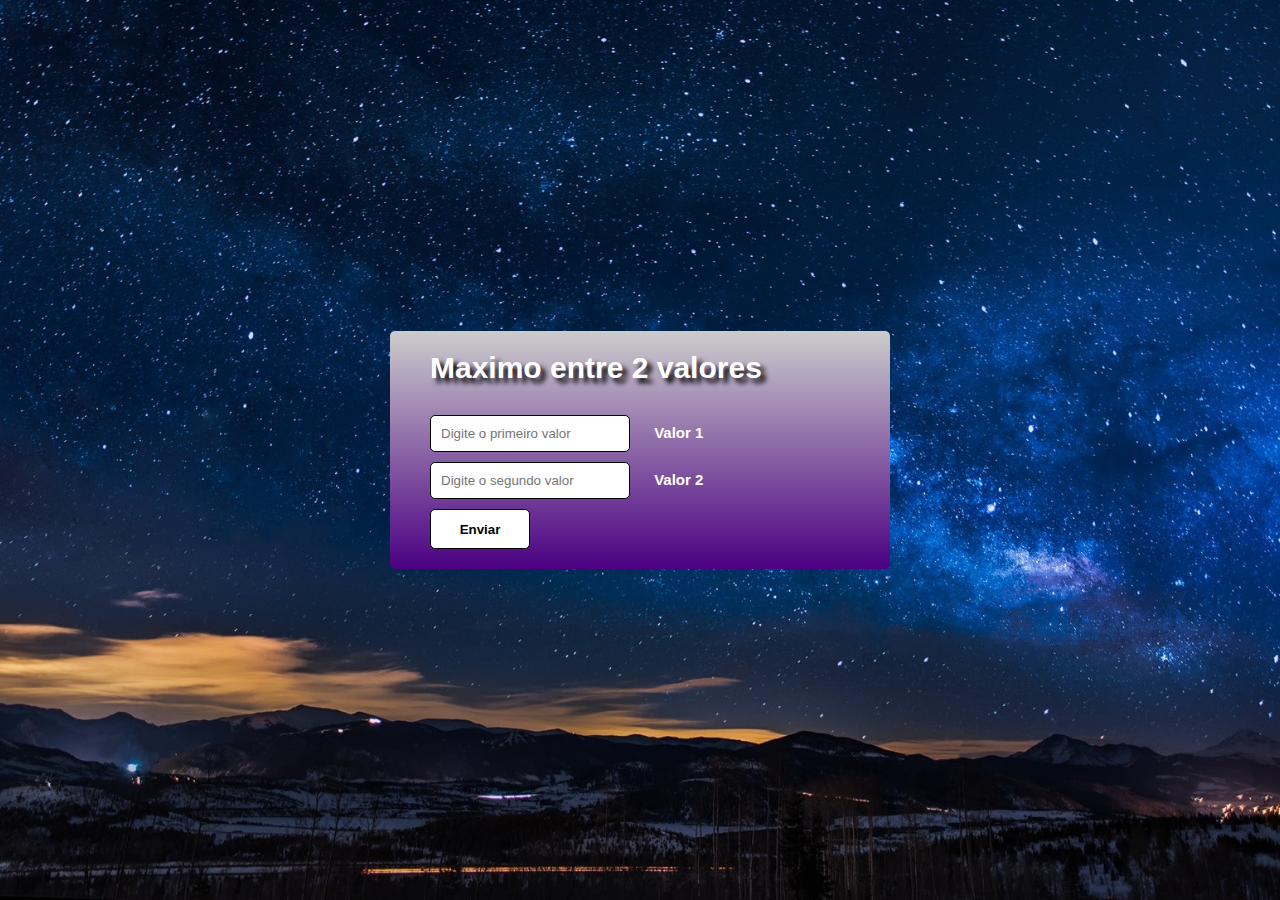
<file: base para os projetos/index.html>
<!DOCTYPE html>
<html lang="pt-br">
<head>    
    <meta charset="UTF-8">
    <meta http-equiv="X-UA-Compatible" content="IE=edge">
    <meta name="viewport" content="width=device-width, initial-scale=1.0">
    <link href="style.css" rel="stylesheet" media="all" />
    <link rel="stylesheet" href="style.css">
    <script src="./app.js"></script>
    <title>--Projeto 1--</title>
</head>

<body>
    <form name="meu_form">

        <h1>Maximo entre 2 valores</h1>

        <input type="text" id="nomeid" placeholder="Digite o primeiro valor" required="required" name="nome" />
        <label for="nome">Valor 1</label>

        <input type="text" id="foneid" placeholder="Digite o segundo valor" name="fone" />
        <label for="fone">Valor 2</label>

        <!-- <input type="text" id="emailid" placeholder="fulano@mail.com" name="email" />
        <label for="email">Email</label>

        <textarea placeholder="Deixe sua opnião"></textarea> -->

        <input type="submit" class="enviar" onclick="Enviar();" value="Enviar" />
    </form>
</body>
</html>
</file>
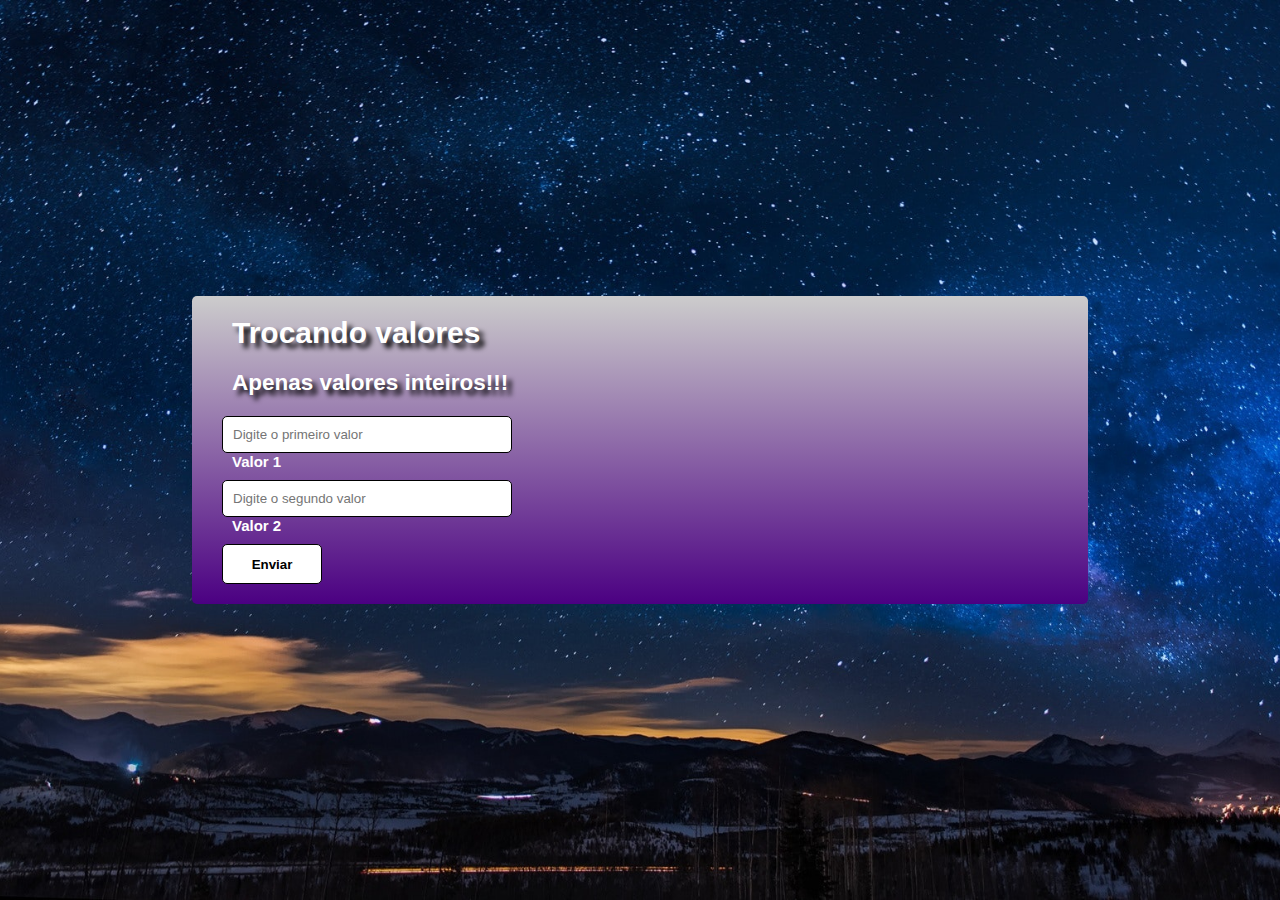
<file: prj-01-trocando-valores/index.html>
<!DOCTYPE html>
<html lang="pt-br">
<head>    
    <meta charset="UTF-8">
    <meta http-equiv="X-UA-Compatible" content="IE=edge">
    <meta name="viewport" content="width=device-width, initial-scale=1.0">
    <link href="style.css" rel="stylesheet" media="all" />
    <link rel="stylesheet" href="style.css">
    <script src="./app.js"></script>
    <title>--Projeto 1--</title>
</head>

<body>
    <form name="meu_form">

        <h1>Trocando valores</h1>
        <h2>Apenas valores inteiros!!!</h2>

        <input type="text" id="var1" placeholder="Digite o primeiro valor" required="required" name="nome" />
        <label for="nome">Valor 1</label>

        <input type="text" id="var2" placeholder="Digite o segundo valor" name="fone" />
        <label for="fone">Valor 2</label>

        <!-- <input type="text" id="emailid" placeholder="fulano@mail.com" name="email" />
        <label for="email">Email</label>

        <textarea placeholder="Deixe sua opnião"></textarea> -->

        <input type="submit" class="enviar" onclick="Enviar();" value="Enviar" />
    </form>
</body>
</html>
</file>
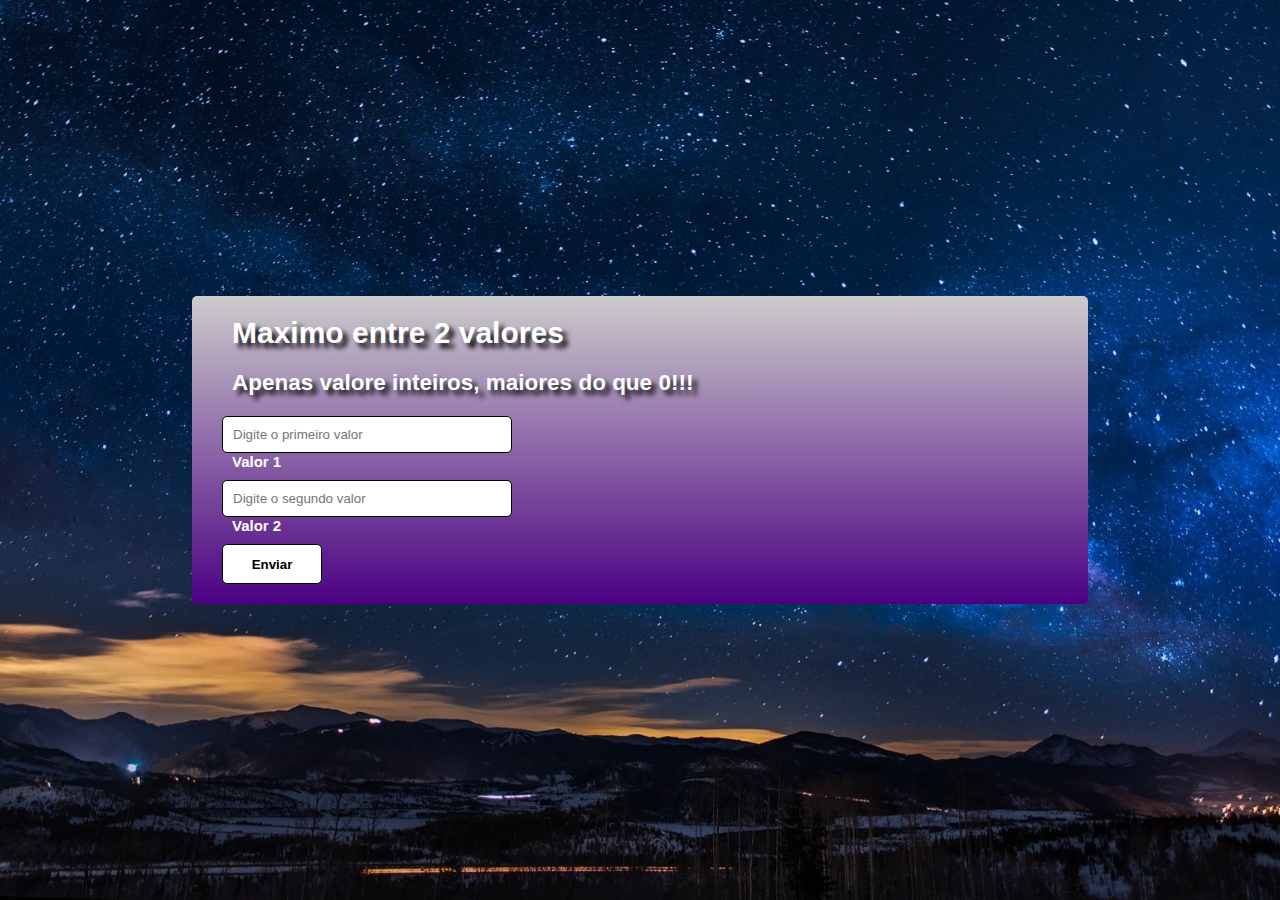
<file: prj-02-max-entre-2-valores/index.html>
<!DOCTYPE html>
<html lang="pt-br">
<head>    
    <meta charset="UTF-8">
    <meta http-equiv="X-UA-Compatible" content="IE=edge">
    <meta name="viewport" content="width=device-width, initial-scale=1.0">
    <link href="style.css" rel="stylesheet" media="all" />
    <link rel="stylesheet" href="style.css">
    <script src="./app.js"></script>
    <title>--Projeto 2--</title>
</head>

<body>
    <form name="meu_form">

        <h1>Maximo entre 2 valores</h1>
        <h2>Apenas valore inteiros, maiores do que 0!!!</h2>

        <input type="text" id="var1" placeholder="Digite o primeiro valor" required="required" name="nome" />
        <label for="nome">Valor 1</label>

        <input type="text" id="var2" placeholder="Digite o segundo valor" name="fone" />
        <label for="fone">Valor 2</label>

        <!-- <input type="text" id="emailid" placeholder="fulano@mail.com" name="email" />
        <label for="email">Email</label>

        <textarea placeholder="Deixe sua opnião"></textarea> -->

        <input type="submit" class="enviar" onclick="Enviar();" value="Enviar" />
    </form>
</body>
</html>
</file>
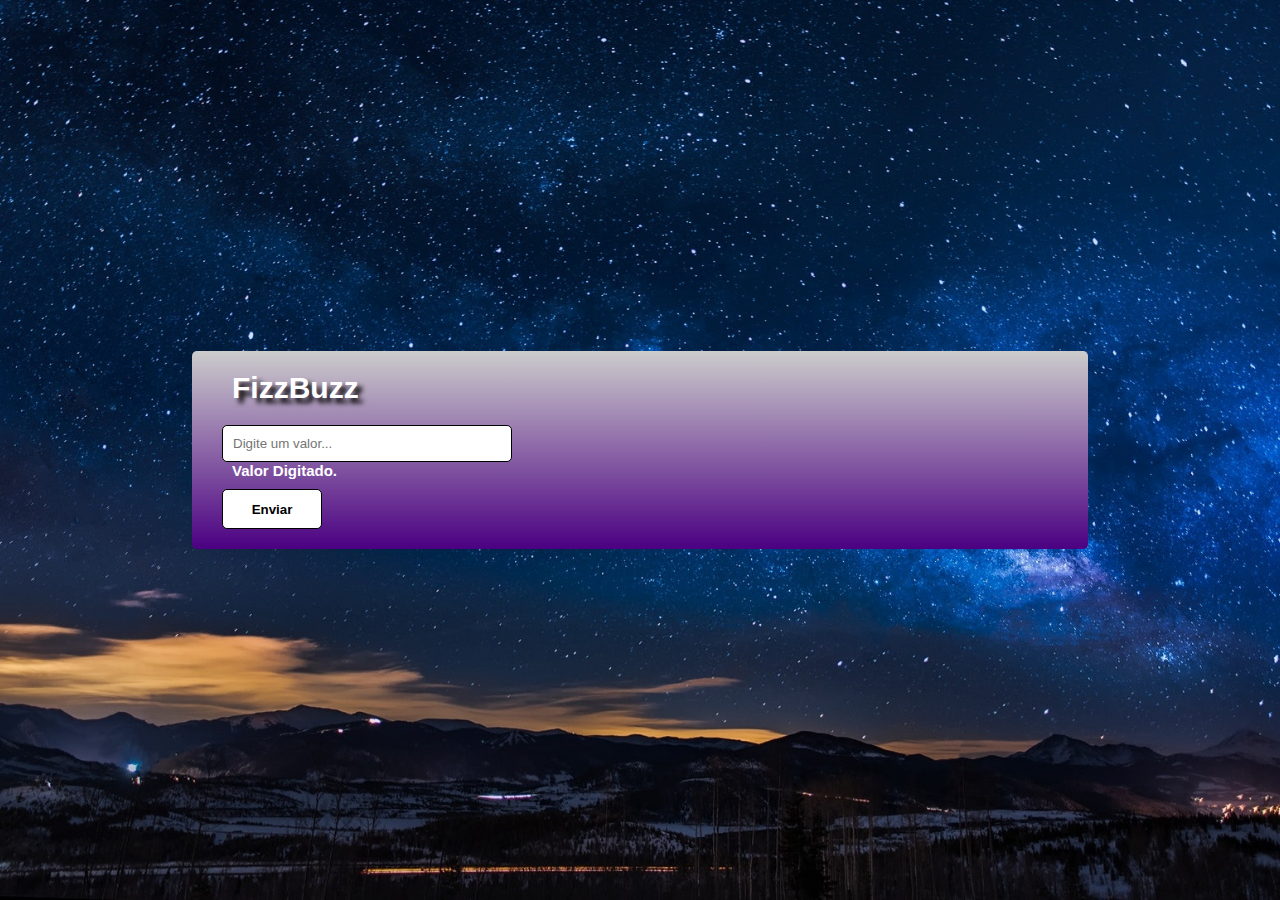
<file: prj-03-FizzBuzz/index.html>
<!DOCTYPE html>
<html lang="pt-br">
<head>    
    <meta charset="UTF-8">
    <meta http-equiv="X-UA-Compatible" content="IE=edge">
    <meta name="viewport" content="width=device-width, initial-scale=1.0">
    <link href="style.css" rel="stylesheet" media="all" />
    <link rel="stylesheet" href="style.css">
    <script src="./app.js"></script>
    <title>--Projeto 3--</title>
</head>

<body>
    <form name="meu_form">

        <h1>FizzBuzz</h1>

        <input type="text" id="var1" placeholder="Digite um valor..." required="required" name="nome" />
        <label for="nome">Valor Digitado.</label>

        <!-- <input type="text" id="foneid" placeholder="Digite o segundo valor" name="fone" />
        <label for="fone">Valor 2</label> -->

        <!-- <input type="text" id="emailid" placeholder="fulano@mail.com" name="email" />
        <label for="email">Email</label>

        <textarea placeholder="Deixe sua opnião"></textarea> -->

        <input type="submit" class="enviar" onclick="Enviar();" value="Enviar" />
    </form>
</body>
</html>
</file>
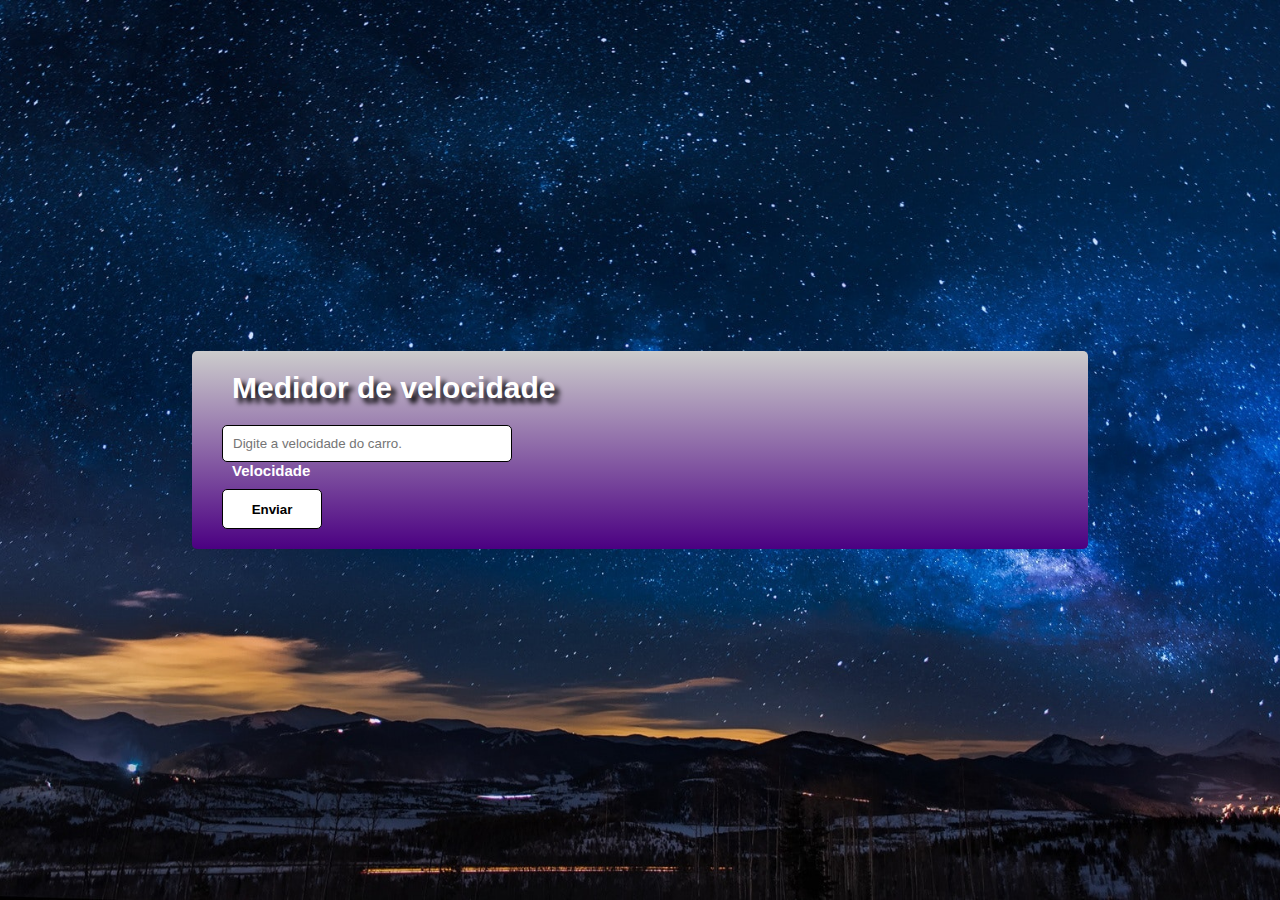
<file: prj-04-medidor-de-velocidade/index.html>
<!DOCTYPE html>
<html lang="pt-br">
<head>    
    <meta charset="UTF-8">
    <meta http-equiv="X-UA-Compatible" content="IE=edge">
    <meta name="viewport" content="width=device-width, initial-scale=1.0">
    <link href="style.css" rel="stylesheet" media="all" />
    <link rel="stylesheet" href="style.css">
    <script src="./app.js"></script>
    <title>--Projeto 4--</title>
</head>

<body>
    <form name="meu_form">

        <h1>Medidor de velocidade</h1>

        <input type="text" id="var1" placeholder="Digite a velocidade do carro." required="required" name="nome" />
        <label for="nome">Velocidade</label>

        <!-- <input type="text" id="foneid" placeholder="Digite o segundo valor" name="fone" />
        <label for="fone">Valor 2</label> -->

        <!-- <input type="text" id="emailid" placeholder="fulano@mail.com" name="email" />
        <label for="email">Email</label>

        <textarea placeholder="Deixe sua opnião"></textarea> -->

        <input type="submit" class="enviar" onclick="Enviar();" value="Enviar" />
    </form>
</body>
</html>
</file>
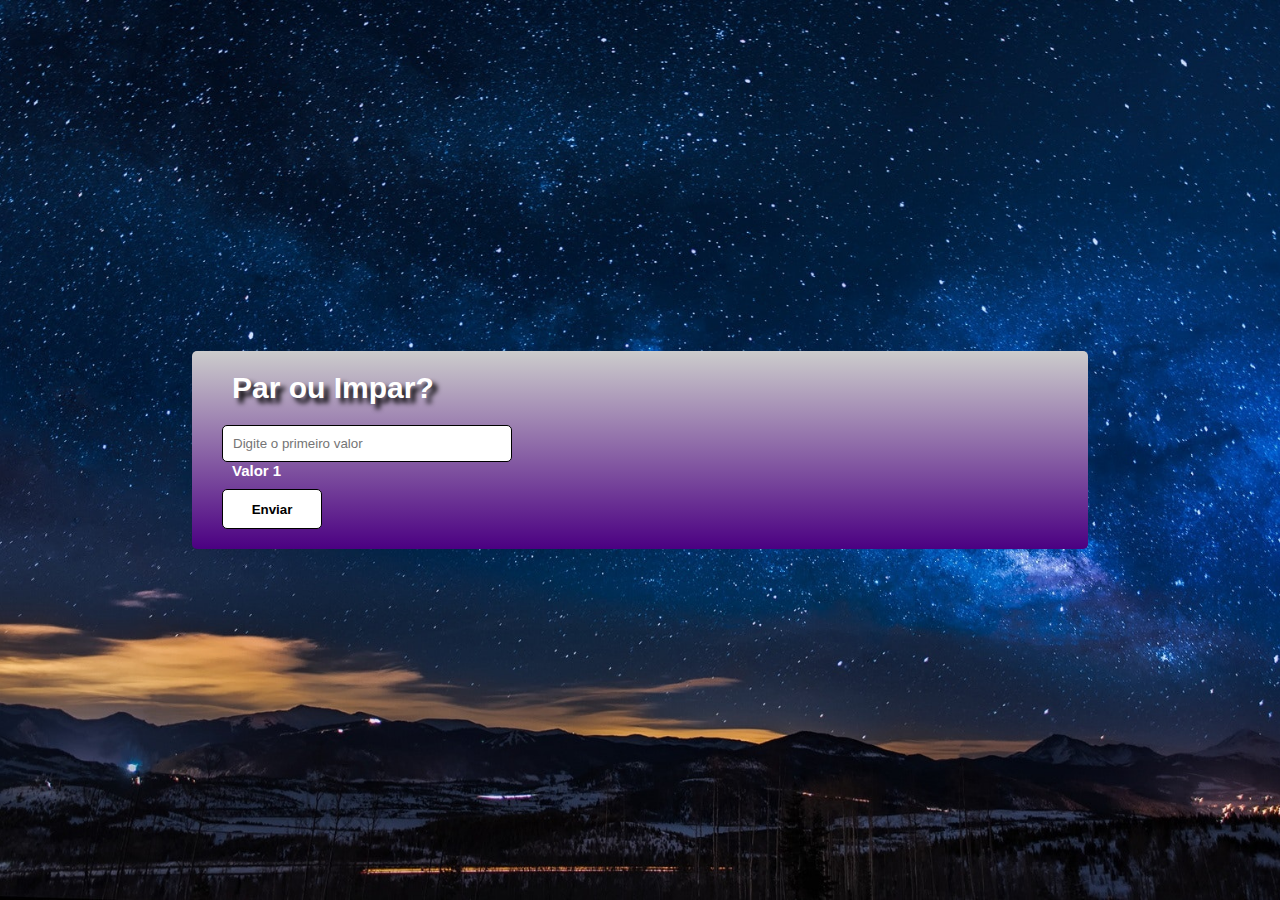
<file: prj-05-par-ou-impar/index.html>
<!DOCTYPE html>
<html lang="pt-br">
<head>    
    <meta charset="UTF-8">
    <meta http-equiv="X-UA-Compatible" content="IE=edge">
    <meta name="viewport" content="width=device-width, initial-scale=1.0">
    <link href="style.css" rel="stylesheet" media="all" />
    <link rel="stylesheet" href="style.css">
    <script src="./app.js"></script>
    <title>--Projeto 5--</title>
</head>

<body>
    <form name="meu_form">

        <h1>Par ou Impar?</h1>

        <input type="text" id="var1" placeholder="Digite o primeiro valor" required="required" name="nome" />
        <label for="nome">Valor 1</label>

        <!-- <input type="text" id="foneid" placeholder="Digite o segundo valor" name="fone" />
        <label for="fone">Valor 2</label> -->

        <!-- <input type="text" id="emailid" placeholder="fulano@mail.com" name="email" />
        <label for="email">Email</label>

        <textarea placeholder="Deixe sua opnião"></textarea> -->

        <input type="submit" class="enviar" onclick="Enviar();" value="Enviar" />
    </form>
</body>
</html>
</file>
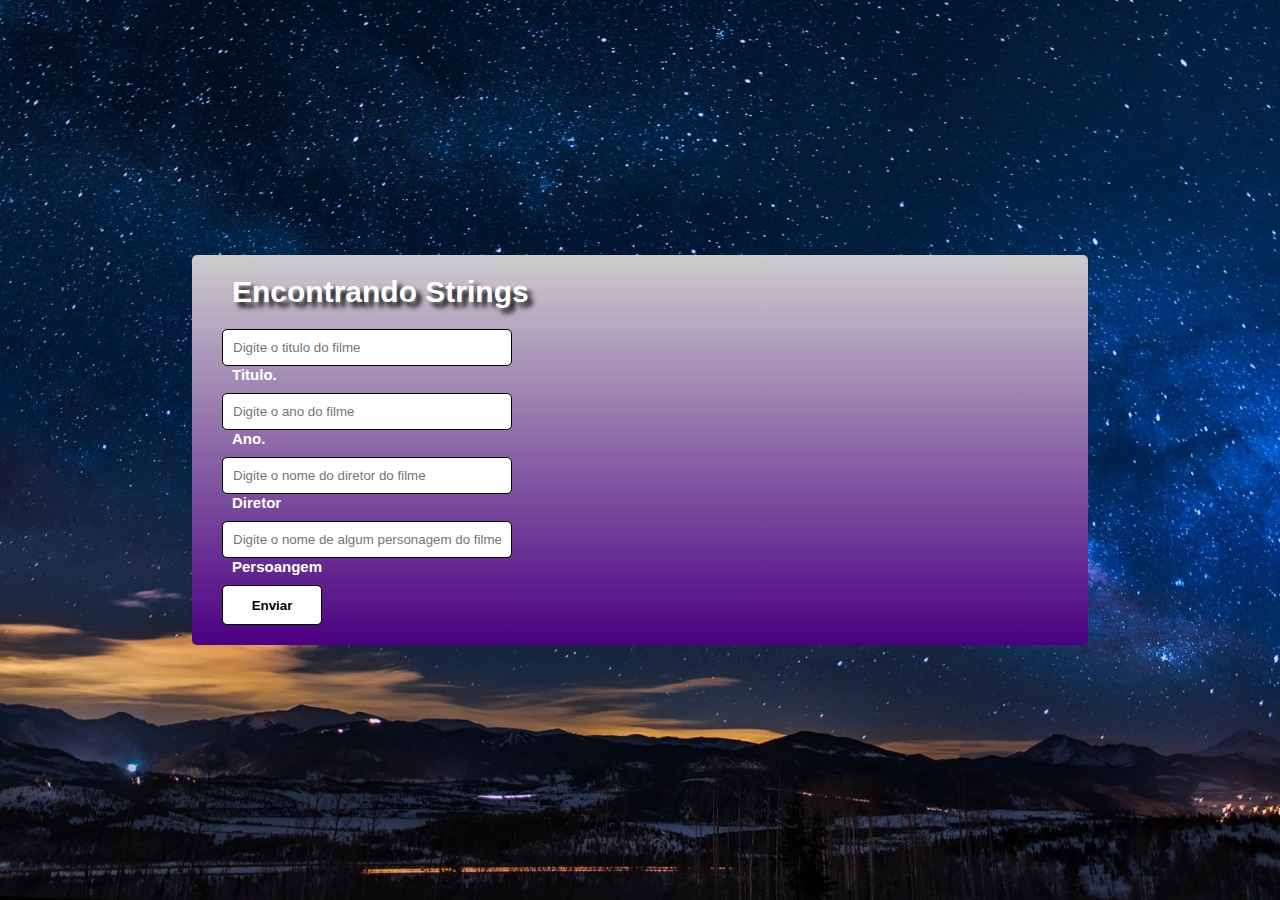
<file: prj-06-encontrar-string/index.html>
<!DOCTYPE html>
<html lang="pt-br">
<head>    
    <meta charset="UTF-8">
    <meta http-equiv="X-UA-Compatible" content="IE=edge">
    <meta name="viewport" content="width=device-width, initial-scale=1.0">
    <link href="style.css" rel="stylesheet" media="all" />
    <link rel="stylesheet" href="style.css">
    <script src="./app.js"></script>
    <title>--Projeto 6--</title>
</head>

<body>
    <form name="meu_form">

        <h1>Encontrando Strings</h1>
        <!-- type='text' -->

        <input id="titulo" placeholder="Digite o titulo do filme" name="nome" />
        <label for="nome">Titulo.</label>

        <input id="ano" placeholder="Digite o ano do filme" name="fone" />
        <label for="fone">Ano.</label>

         <input id="diretor" placeholder="Digite o nome do diretor do filme" name="nome" />
        <label for="nome">Diretor</label>

        <input id="personagem" placeholder="Digite o nome de algum personagem do filme" name="fone" />
        <label for="fone">Persoangem</label>

        <!-- <input type="text" id="emailid" placeholder="fulano@mail.com" name="email" />
        <label for="email">Email</label>

        <textarea placeholder="Deixe sua opnião"></textarea> -->

        <input type="submit" class="enviar" onclick="Enviar();" value="Enviar" />
    </form>
</body>
</html>
</file>
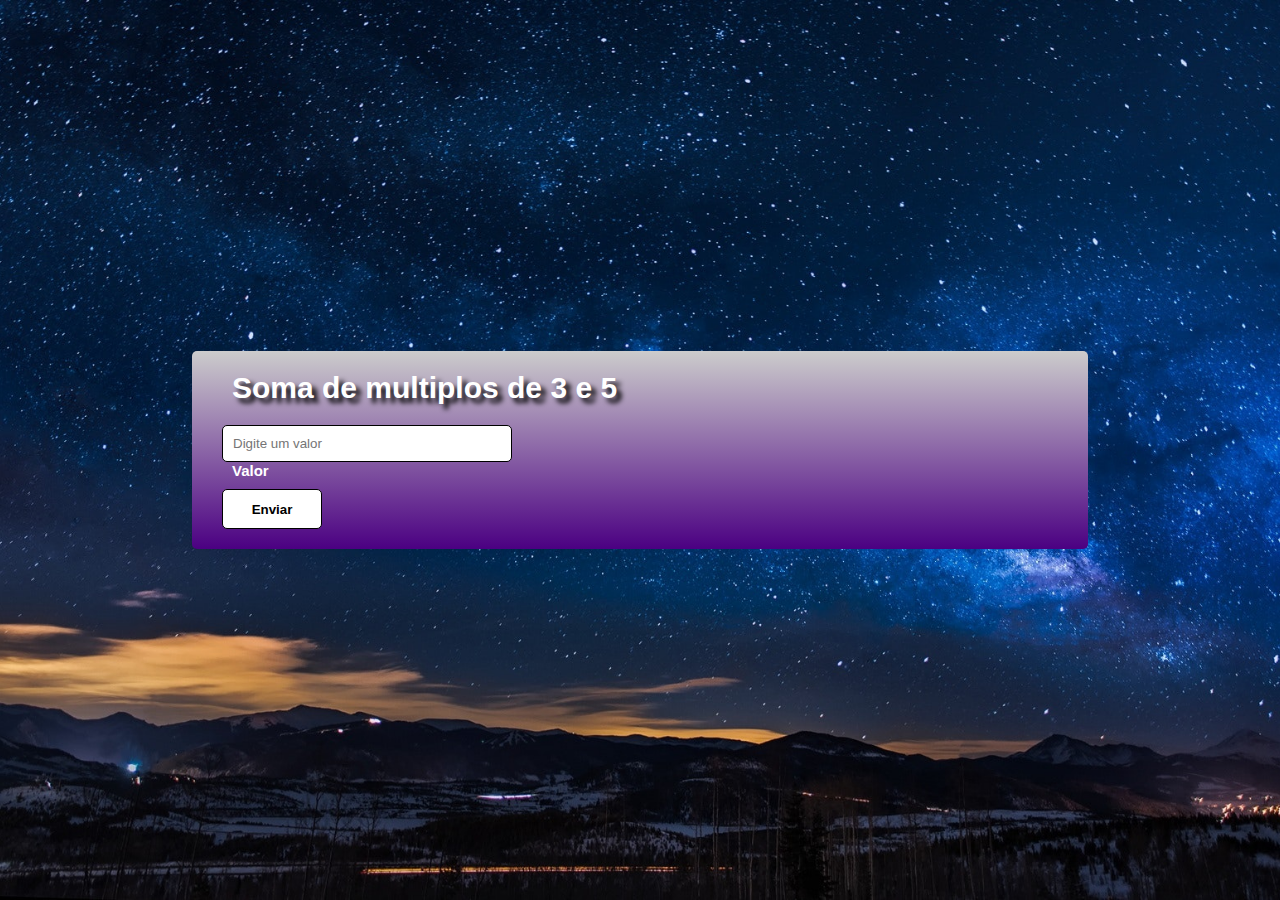
<file: prj-07-somar-multiplos-de-3-e-5/index.html>
<!DOCTYPE html>
<html lang="pt-br">
<head>    
    <meta charset="UTF-8">
    <meta http-equiv="X-UA-Compatible" content="IE=edge">
    <meta name="viewport" content="width=device-width, initial-scale=1.0">
    <link href="style.css" rel="stylesheet" media="all" />
    <link rel="stylesheet" href="style.css">
    <script src="./app.js"></script>
    <title>--Projeto 7--</title>
</head>

<body>
    <form name="meu_form">

        <h1>Soma de multiplos de 3 e 5</h1>

        <input type="text" id="var" placeholder="Digite um valor" required="required" name="nome" />
        <label for="nome">Valor</label>

        <!-- <input type="text" id="foneid" placeholder="Digite o segundo valor" name="fone" />
        <label for="fone">Valor 2</label> -->

        <!-- <input type="text" id="emailid" placeholder="fulano@mail.com" name="email" />
        <label for="email">Email</label>

        <textarea placeholder="Deixe sua opnião"></textarea> -->

        <input type="submit" class="enviar" onclick="Enviar();" value="Enviar" />
    </form>
</body>
</html>
</file>
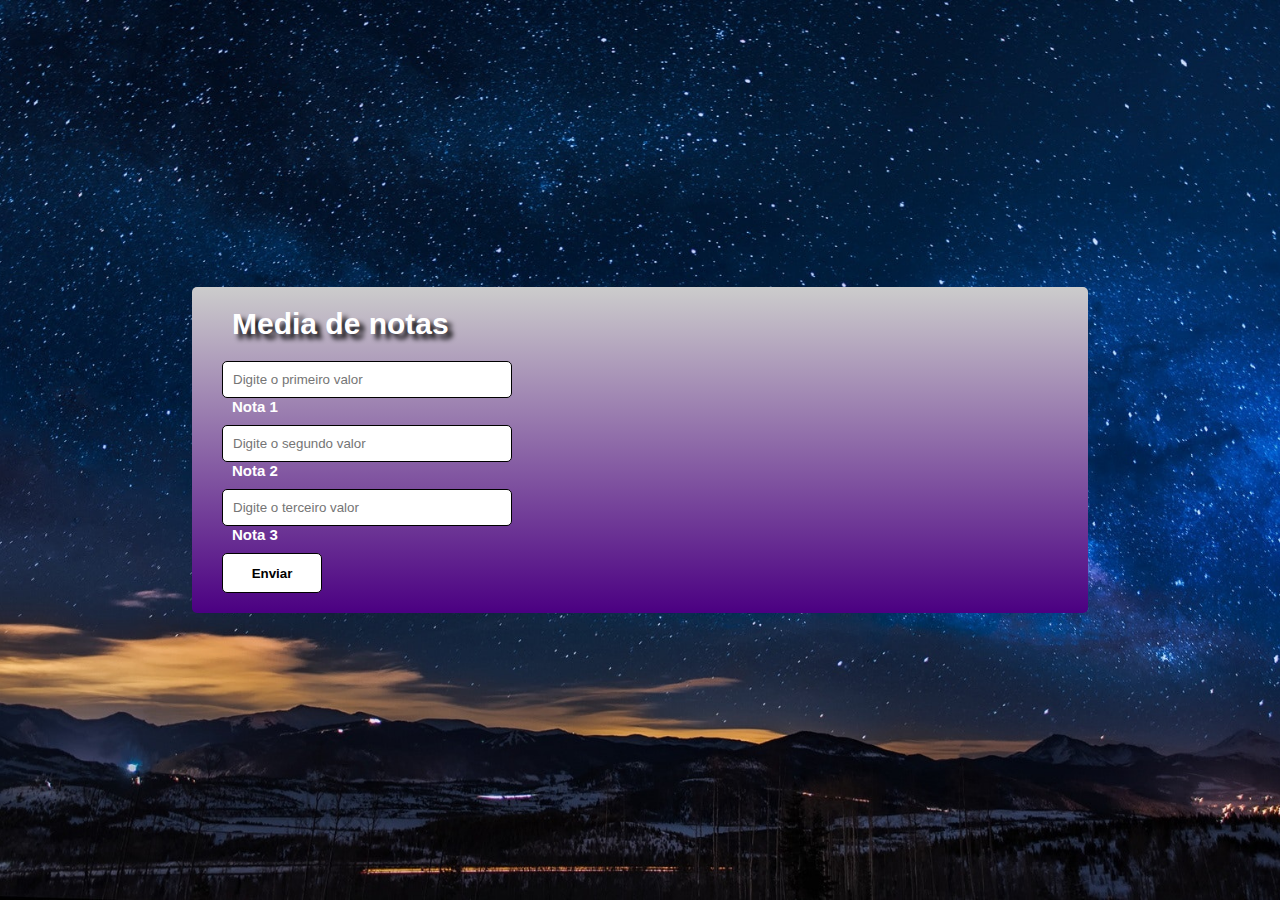
<file: prj-08-medias-de-notas/index.html>
<!DOCTYPE html>
<html lang="pt-br">
<head>    
    <meta charset="UTF-8">
    <meta http-equiv="X-UA-Compatible" content="IE=edge">
    <meta name="viewport" content="width=device-width, initial-scale=1.0">
    <link href="style.css" rel="stylesheet" media="all" />
    <link rel="stylesheet" href="style.css">
    <script src="./app.js"></script>
    <title>--Projeto 8--</title>
</head>

<body>
    <form name="meu_form">

        <h1>Media de notas</h1>

        <input type="text" id="nota1" placeholder="Digite o primeiro valor" required="required" name="nome" />
        <label for="nome">Nota 1</label>

        <input type="text" id="nota2" placeholder="Digite o segundo valor" name="fone" />
        <label for="fone">Nota 2</label>

        <input type="text" id="nota3" placeholder="Digite o terceiro valor" name="fone" />
        <label for="fone">Nota 3</label>

        

        <!-- <textarea placeholder="Deixe sua opnião"></textarea> -->

        <input type="submit" class="enviar" onclick="Enviar();" value="Enviar" />
    </form>
</body>
</html>
</file>
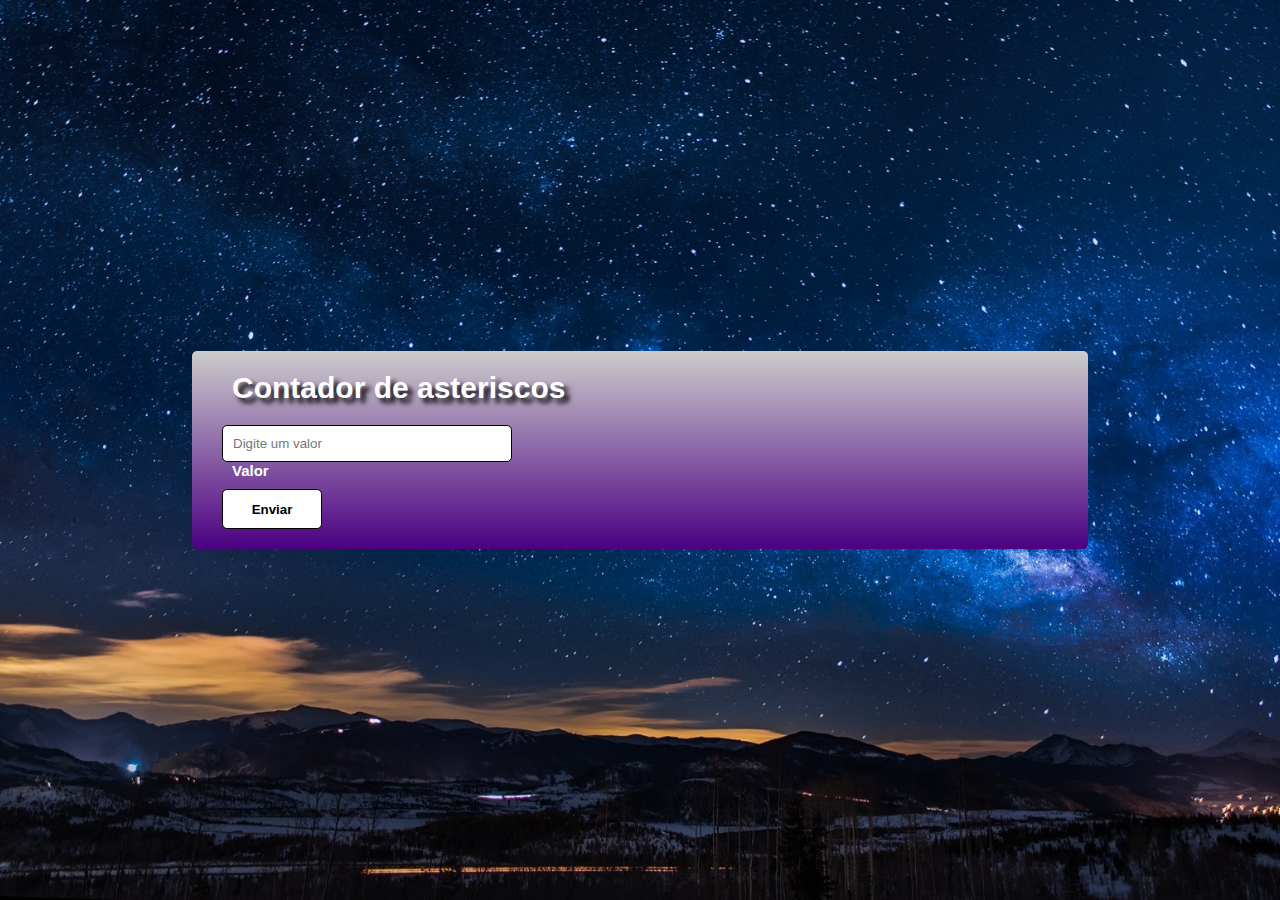
<file: prj-09-contador-de-asteriscos/index.html>
<!DOCTYPE html>
<html lang="pt-br">
<head>    
    <meta charset="UTF-8">
    <meta http-equiv="X-UA-Compatible" content="IE=edge">
    <meta name="viewport" content="width=device-width, initial-scale=1.0">
    <link href="style.css" rel="stylesheet" media="all" />
    <link rel="stylesheet" href="style.css">
    <script src="./app.js"></script>
    <title>--Projeto 09--</title>
</head>

<body>
    <form name="meu_form">

        <h1>Contador de asteriscos</h1>

        <input type="text" id="var" placeholder="Digite um valor" required="required" name="nome" />
        <label for="nome">Valor</label>

        <!-- <input type="text" id="foneid" placeholder="Digite o segundo valor" name="fone" />
        <label for="fone">Valor 2</label> -->

        <!-- <input type="text" id="emailid" placeholder="fulano@mail.com" name="email" />
        <label for="email">Email</label>

        <textarea placeholder="Deixe sua opnião"></textarea> -->

        <input type="submit" class="enviar" onclick="Enviar();" value="Enviar" />
    </form>
</body>
</html>
</file>
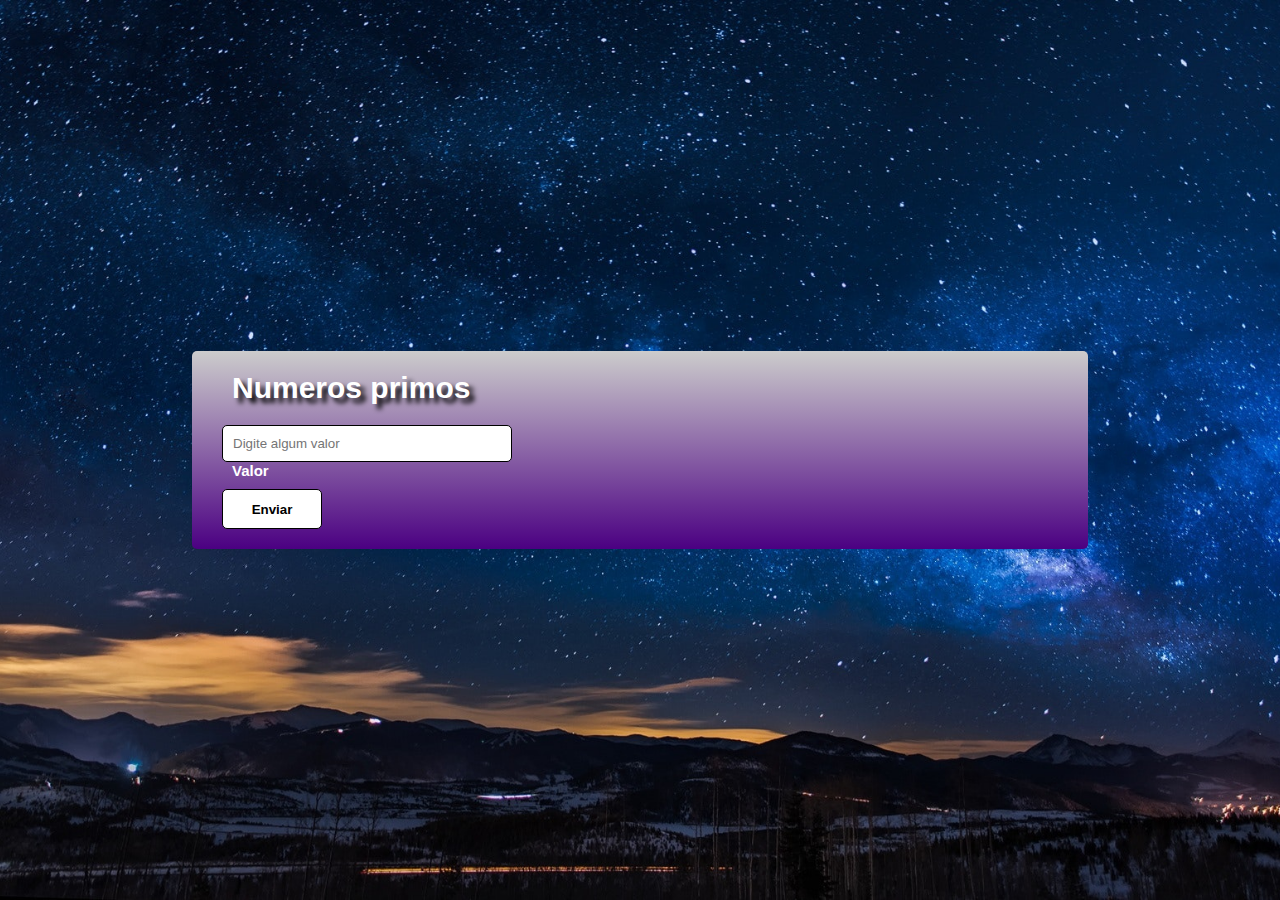
<file: prj-10-numeros-primos/index.html>
<!DOCTYPE html>
<html lang="pt-br">
<head>    
    <meta charset="UTF-8">
    <meta http-equiv="X-UA-Compatible" content="IE=edge">
    <meta name="viewport" content="width=device-width, initial-scale=1.0">
    <link href="style.css" rel="stylesheet" media="all" />
    <link rel="stylesheet" href="style.css">
    <script src="./app.js"></script>
    <title>--Projeto 10--</title>
</head>

<body>
    <form name="meu_form">

        <h1>Numeros primos</h1>

        <input type="text" id="primo" placeholder="Digite algum valor" required="required" name="nome" />
        <label for="nome">Valor</label>

        <!-- <input type="text" id="foneid" placeholder="Digite o segundo valor" name="fone" />
        <label for="fone">Valor 2</label> -->

        <!-- <input type="text" id="emailid" placeholder="fulano@mail.com" name="email" />
        <label for="email">Email</label>

        <textarea placeholder="Deixe sua opnião"></textarea> -->

        <input type="submit" class="enviar" onclick="Enviar();" value="Enviar" />
    </form>
</body>
</html>
</file>
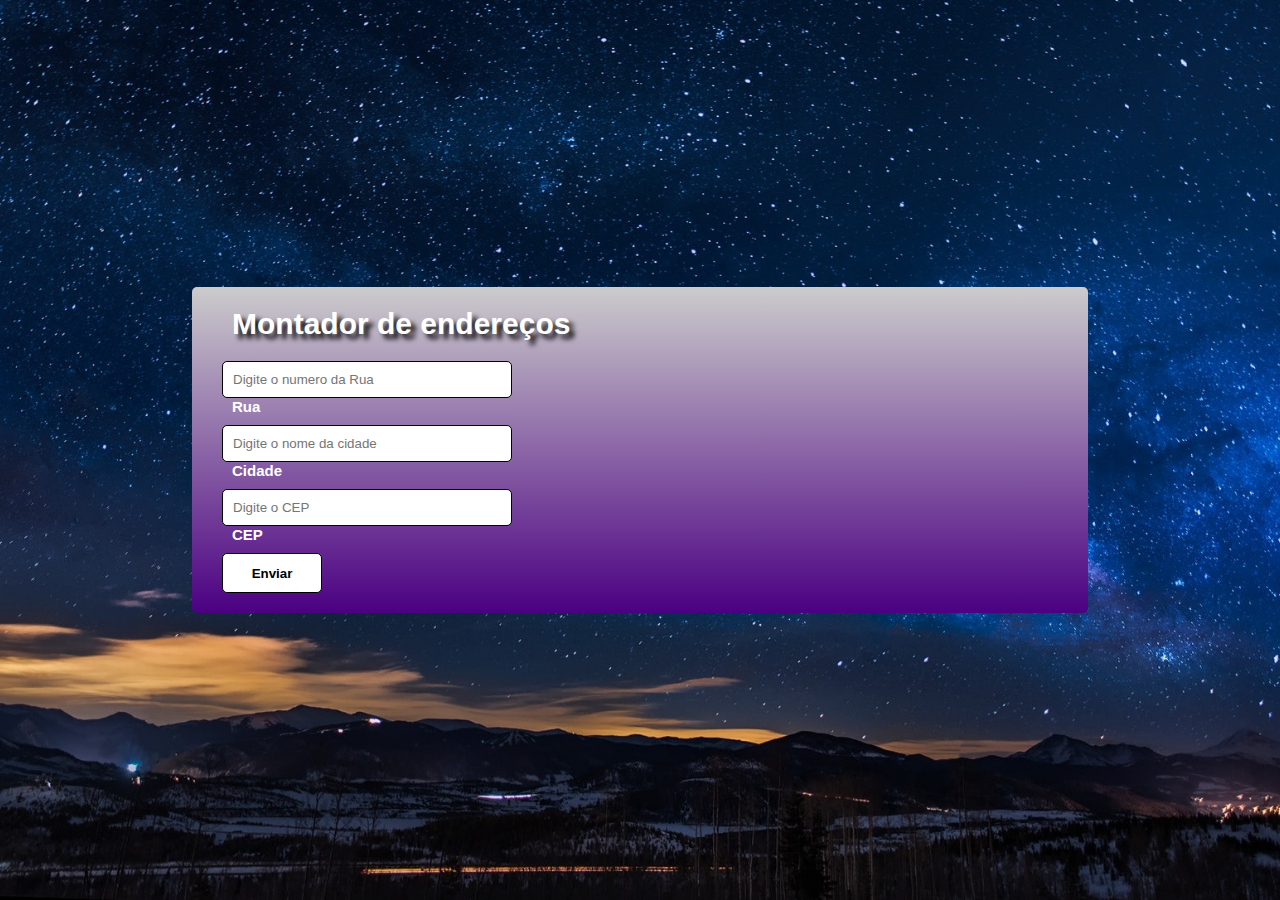
<file: prj-11-montador-de-endereços/index.html>
<!DOCTYPE html>
<html lang="pt-br">
<head>    
    <meta charset="UTF-8">
    <meta http-equiv="X-UA-Compatible" content="IE=edge">
    <meta name="viewport" content="width=device-width, initial-scale=1.0">
    <link href="style.css" rel="stylesheet" media="all" />
    <link rel="stylesheet" href="style.css">
    <script src="./app.js"></script>
    <title>--Projeto 11--</title>
</head>

<body>
    <form name="meu_form">

        <h1>Montador de endereços</h1>

        <input type="text" id="rua" placeholder="Digite o numero da Rua" required="required" name="nome" />
        <label for="nome">Rua</label>

        <input type="text" id="cidade" placeholder="Digite o nome da cidade" name="fone" />
        <label for="fone">Cidade</label>

        <input type="text" id="cep" placeholder="Digite o CEP" name="fone" />
        <label for="fone">CEP</label>

        <!-- <input type="text" id="emailid" placeholder="fulano@mail.com" name="email" />
        <label for="email">Email</label>

        <textarea placeholder="Deixe sua opnião"></textarea> -->

        <input type="submit" class="enviar" onclick="Enviar();" value="Enviar" />
    </form>
</body>
</html>
</file>
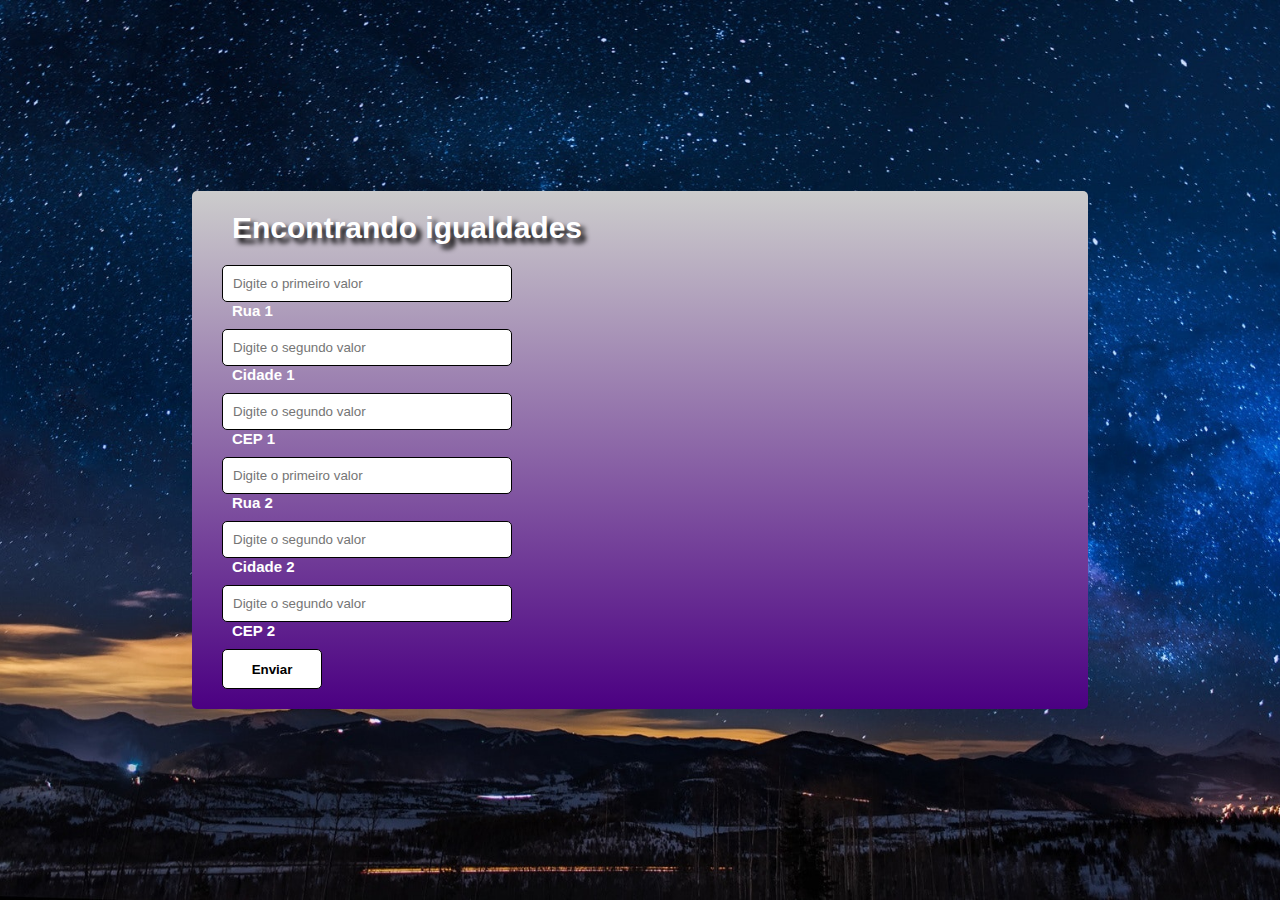
<file: prj-12-encontre-a-igualdade/index.html>
<!DOCTYPE html>
<html lang="pt-br">
<head>    
    <meta charset="UTF-8">
    <meta http-equiv="X-UA-Compatible" content="IE=edge">
    <meta name="viewport" content="width=device-width, initial-scale=1.0">
    <link href="style.css" rel="stylesheet" media="all" />
    <link rel="stylesheet" href="style.css">
    <script src="./app.js"></script>
    <title>--Projeto 12--</title>
</head>

<body>
    <form name="meu_form">

        <h1>Encontrando igualdades</h1>

        <input type="text" id="rua1" placeholder="Digite o primeiro valor" required="required" name="nome" />
        <label for="nome">Rua 1</label>

        <input type="text" id="cidade1" placeholder="Digite o segundo valor" name="fone" />
        <label for="fone">Cidade 1</label>

        <input type="text" id="cep1" placeholder="Digite o segundo valor" name="fone" />
        <label for="fone">CEP 1</label>

        <input type="text" id="rua2" placeholder="Digite o primeiro valor" required="required" name="nome" />
        <label for="nome">Rua 2</label>

        <input type="text" id="cidade2" placeholder="Digite o segundo valor" name="fone" />
        <label for="fone">Cidade 2</label>

        <input type="text" id="cep2" placeholder="Digite o segundo valor" name="fone" />
        <label for="fone">CEP 2</label>

        <!-- <input type="text" id="emailid" placeholder="fulano@mail.com" name="email" />
        <label for="email">Email</label>

        <textarea placeholder="Deixe sua opnião"></textarea> -->

        <input type="submit" class="enviar" onclick="Enviar();" value="Enviar" />
    </form>
</body>
</html>
</file>
<file: base para os projetos/style.css>
* {
    margin: 0;
    padding: 0;
    box-sizing: border-box;
}

body{
    width: 100vw;
    height: 100vh;
    background: url('./image/pexels-pixabay-355465.jpg') no-repeat center;
    background-size: cover;
}

form {
    position: absolute;
    top: 50%;
    left: 50%;
    transform: translate(-50%, -50%);
    font-family: Verdana,Tahoma,sans-serif;
    font-size: 15px;
    background-image: linear-gradient(to bottom, #ccc 0%, indigo 100%);
    max-width: 500px;
    padding: 20px;
    border-radius: 5px;
}

h1 {
    margin-bottom: 20px;
    margin-left: 20px;
    color: #FFFFff;
    text-shadow: 5px 5px 5px black;
}

input, textarea {
    width: 200px;
    padding: 10px;
    color: black;
    margin-left: 20px;
    margin-top: 10px;
    -webkit-border-radius: 5px;
    -moz-border-radius: 5px;
    border: 1px solid;
}

input:hover, textarea:hover, input:focus, textarea:focus {
    border-color: #000066;
    box-shadow: 5px 0px 9px #FFFFff;
    background-color: #ccc;
    color: black;
    font-weight: bold;
}

.enviar {
    display: flex;
    background-color: #FFFFff;
    height: 40px;
    width: 100px;
    font-weight: bold;
    border-radius: 5px;
    -webkit-border-radius: 5px;
    -moz-border-radius: 5px;
    justify-content: center;
    border: 1px solid;
    color: black;
}

textarea {
    width: 400px;
    height: 120px;
    line-height: 20px;
    max-width: 400px;
}

form label {
    margin-left: 20px;
    color: #FFFFFF;
    font-weight: bold;
}
</file>
<file: prj-01-trocando-valores/style.css>
* {
    margin: 0;
    padding: 0;
    box-sizing: border-box;
}

body{
    width: 100vw;
    height: 100vh;
    background: url('./image/pexels-pixabay-355465.jpg') no-repeat center;
    background-size: cover;
}

form {
    position: absolute;
    top: 50%;
    left: 50%;
    transform: translate(-50%, -50%);
    font-family: Verdana,Tahoma,sans-serif;
    font-size: 15px;
    background-image: linear-gradient(to bottom, #ccc 0%, indigo 100%);
    width: 70%;
    max-width: 1300px;
    padding: 20px;
    border-radius: 5px;
}

h1 {
    margin-bottom: 20px;
    margin-left: 20px;
    color: #FFFFff;
    text-shadow: 5px 5px 5px black;
}
h2 {
    margin-bottom: 20px;
    margin-left: 20px;
    color: #FFFFff;
    text-shadow: 5px 5px 5px black;
}

input{
    display: flex;
    flex-direction: column;
    width: 290px;
    padding: 10px;
    color: black;
    margin-left: 10px;
    margin-top: 10px;
    border-radius: 5px;
    -moz-border-radius: 5px;
    border: 1px solid;
}

input:hover, textarea:hover, input:focus, textarea:focus {
    border-color: #000066;
    box-shadow: 5px 0px 9px #FFFFff;
    background-color: #ccc;
    color: black;
    font-weight: bold;
}

.enviar {
    display: flex;
    background-color: #FFFFff;
    height: 40px;
    width: 100px;
    font-weight: bold;
    border-radius: 5px;
    -webkit-border-radius: 5px;
    -moz-border-radius: 5px;
    justify-content: center;
    border: 1px solid;
    color: black;
}

/* textarea {
    width: 400px;
    height: 120px;
    line-height: 20px;
    max-width: 400px;
} */

form label {
    margin-left: 20px;
    color: #FFFFFF;
    font-weight: bold;
}
</file>
<file: prj-02-max-entre-2-valores/style.css>
* {
    margin: 0;
    padding: 0;
    box-sizing: border-box;
}

body{
    width: 100vw;
    height: 100vh;
    background: url('./image/pexels-pixabay-355465.jpg') no-repeat center;
    background-size: cover;
}

form {
    position: absolute;
    top: 50%;
    left: 50%;
    transform: translate(-50%, -50%);
    font-family: Verdana,Tahoma,sans-serif;
    font-size: 15px;
    background-image: linear-gradient(to bottom, #ccc 0%, indigo 100%);
    width: 70%;
    max-width: 1300px;
    padding: 20px;
    border-radius: 5px;
}

h1 {
    margin-bottom: 20px;
    margin-left: 20px;
    color: #FFFFff;
    text-shadow: 5px 5px 5px black;
}
h2 {
    margin-bottom: 20px;
    margin-left: 20px;
    color: #FFFFff;
    text-shadow: 5px 5px 5px black;
}

input{
    display: flex;
    flex-direction: column;
    width: 290px;
    padding: 10px;
    color: black;
    margin-left: 10px;
    margin-top: 10px;
    border-radius: 5px;
    -moz-border-radius: 5px;
    border: 1px solid;
}

input:hover, textarea:hover, input:focus, textarea:focus {
    border-color: #000066;
    box-shadow: 5px 0px 9px #FFFFff;
    background-color: #ccc;
    color: black;
    font-weight: bold;
}

.enviar {
    display: flex;
    background-color: #FFFFff;
    height: 40px;
    width: 100px;
    font-weight: bold;
    border-radius: 5px;
    -webkit-border-radius: 5px;
    -moz-border-radius: 5px;
    justify-content: center;
    border: 1px solid;
    color: black;
}

/* textarea {
    width: 400px;
    height: 120px;
    line-height: 20px;
    max-width: 400px;
} */

form label {
    margin-left: 20px;
    color: #FFFFFF;
    font-weight: bold;
}
</file>
<file: prj-03-FizzBuzz/style.css>
* {
    margin: 0;
    padding: 0;
    box-sizing: border-box;
}

body{
    width: 100vw;
    height: 100vh;
    background: url('./image/pexels-pixabay-355465.jpg') no-repeat center;
    background-size: cover;
}

form {
    position: absolute;
    top: 50%;
    left: 50%;
    transform: translate(-50%, -50%);
    font-family: Verdana,Tahoma,sans-serif;
    font-size: 15px;
    background-image: linear-gradient(to bottom, #ccc 0%, indigo 100%);
    width: 70%;
    max-width: 1300px;
    padding: 20px;
    border-radius: 5px;
}

h1 {
    margin-bottom: 20px;
    margin-left: 20px;
    color: #FFFFff;
    text-shadow: 5px 5px 5px black;
}

input{
    display: flex;
    flex-direction: column;
    width: 290px;
    padding: 10px;
    color: black;
    margin-left: 10px;
    margin-top: 10px;
    border-radius: 5px;
    -moz-border-radius: 5px;
    border: 1px solid;
}

input:hover, textarea:hover, input:focus, textarea:focus {
    border-color: #000066;
    box-shadow: 5px 0px 9px #FFFFff;
    background-color: #ccc;
    color: black;
    font-weight: bold;
}

.enviar {
    display: flex;
    background-color: #FFFFff;
    height: 40px;
    width: 100px;
    font-weight: bold;
    border-radius: 5px;
    -webkit-border-radius: 5px;
    -moz-border-radius: 5px;
    justify-content: center;
    border: 1px solid;
    color: black;
}

/* textarea {
    width: 400px;
    height: 120px;
    line-height: 20px;
    max-width: 400px;
} */

form label {
    margin-left: 20px;
    color: #FFFFFF;
    font-weight: bold;
}
</file>
<file: prj-04-medidor-de-velocidade/style.css>
* {
    margin: 0;
    padding: 0;
    box-sizing: border-box;
}

body{
    width: 100vw;
    height: 100vh;
    background: url('./image/pexels-pixabay-355465.jpg') no-repeat center;
    background-size: cover;
}

form {
    position: absolute;
    top: 50%;
    left: 50%;
    transform: translate(-50%, -50%);
    font-family: Verdana,Tahoma,sans-serif;
    font-size: 15px;
    background-image: linear-gradient(to bottom, #ccc 0%, indigo 100%);
    width: 70%;
    max-width: 1300px;
    padding: 20px;
    border-radius: 5px;
}

h1 {
    margin-bottom: 20px;
    margin-left: 20px;
    color: #FFFFff;
    text-shadow: 5px 5px 5px black;
}

input{
    display: flex;
    flex-direction: column;
    width: 290px;
    padding: 10px;
    color: black;
    margin-left: 10px;
    margin-top: 10px;
    border-radius: 5px;
    -moz-border-radius: 5px;
    border: 1px solid;
}

input:hover, textarea:hover, input:focus, textarea:focus {
    border-color: #000066;
    box-shadow: 5px 0px 9px #FFFFff;
    background-color: #ccc;
    color: black;
    font-weight: bold;
}

.enviar {
    display: flex;
    background-color: #FFFFff;
    height: 40px;
    width: 100px;
    font-weight: bold;
    border-radius: 5px;
    -webkit-border-radius: 5px;
    -moz-border-radius: 5px;
    justify-content: center;
    border: 1px solid;
    color: black;
}

/* textarea {
    width: 400px;
    height: 120px;
    line-height: 20px;
    max-width: 400px;
} */

form label {
    margin-left: 20px;
    color: #FFFFFF;
    font-weight: bold;
}
</file>
<file: prj-05-par-ou-impar/style.css>
* {
    margin: 0;
    padding: 0;
    box-sizing: border-box;
}

body{
    width: 100vw;
    height: 100vh;
    background: url('./image/pexels-pixabay-355465.jpg') no-repeat center;
    background-size: cover;
}

form {
    position: absolute;
    top: 50%;
    left: 50%;
    transform: translate(-50%, -50%);
    font-family: Verdana,Tahoma,sans-serif;
    font-size: 15px;
    background-image: linear-gradient(to bottom, #ccc 0%, indigo 100%);
    width: 70%;
    max-width: 1300px;
    padding: 20px;
    border-radius: 5px;
}

h1 {
    margin-bottom: 20px;
    margin-left: 20px;
    color: #FFFFff;
    text-shadow: 5px 5px 5px black;
}

input{
    display: flex;
    flex-direction: column;
    width: 290px;
    padding: 10px;
    color: black;
    margin-left: 10px;
    margin-top: 10px;
    border-radius: 5px;
    -moz-border-radius: 5px;
    border: 1px solid;
}

input:hover, textarea:hover, input:focus, textarea:focus {
    border-color: #000066;
    box-shadow: 5px 0px 9px #FFFFff;
    background-color: #ccc;
    color: black;
    font-weight: bold;
}

.enviar {
    display: flex;
    background-color: #FFFFff;
    height: 40px;
    width: 100px;
    font-weight: bold;
    border-radius: 5px;
    -webkit-border-radius: 5px;
    -moz-border-radius: 5px;
    justify-content: center;
    border: 1px solid;
    color: black;
}

/* textarea {
    width: 400px;
    height: 120px;
    line-height: 20px;
    max-width: 400px;
} */

form label {
    margin-left: 20px;
    color: #FFFFFF;
    font-weight: bold;
}
</file>
<file: prj-06-encontrar-string/style.css>
* {
    margin: 0;
    padding: 0;
    box-sizing: border-box;
}

body{
    width: 100vw;
    height: 100vh;
    background: url('./image/pexels-pixabay-355465.jpg') no-repeat center;
    background-size: cover;
}

form {
    position: absolute;
    top: 50%;
    left: 50%;
    transform: translate(-50%, -50%);
    font-family: Verdana,Tahoma,sans-serif;
    font-size: 15px;
    background-image: linear-gradient(to bottom, #ccc 0%, indigo 100%);
    width: 70%;
    max-width: 1300px;
    padding: 20px;
    border-radius: 5px;
}

h1 {
    margin-bottom: 20px;
    margin-left: 20px;
    color: #FFFFff;
    text-shadow: 5px 5px 5px black;
}

input{
    display: flex;
    flex-direction: column;
    width: 290px;
    padding: 10px;
    color: black;
    margin-left: 10px;
    margin-top: 10px;
    border-radius: 5px;
    -moz-border-radius: 5px;
    border: 1px solid;
}

input:hover, textarea:hover, input:focus, textarea:focus {
    border-color: #000066;
    box-shadow: 5px 0px 9px #FFFFff;
    background-color: #ccc;
    color: black;
    font-weight: bold;
}

.enviar {
    display: flex;
    background-color: #FFFFff;
    height: 40px;
    width: 100px;
    font-weight: bold;
    border-radius: 5px;
    -webkit-border-radius: 5px;
    -moz-border-radius: 5px;
    justify-content: center;
    border: 1px solid;
    color: black;
}

/* textarea {
    width: 400px;
    height: 120px;
    line-height: 20px;
    max-width: 400px;
} */

form label {
    margin-left: 20px;
    color: #FFFFFF;
    font-weight: bold;
}
</file>
<file: prj-07-somar-multiplos-de-3-e-5/style.css>
* {
    margin: 0;
    padding: 0;
    box-sizing: border-box;
}

body{
    width: 100vw;
    height: 100vh;
    background: url('./image/pexels-pixabay-355465.jpg') no-repeat center;
    background-size: cover;
}

form {
    position: absolute;
    top: 50%;
    left: 50%;
    transform: translate(-50%, -50%);
    font-family: Verdana,Tahoma,sans-serif;
    font-size: 15px;
    background-image: linear-gradient(to bottom, #ccc 0%, indigo 100%);
    width: 70%;
    max-width: 1300px;
    padding: 20px;
    border-radius: 5px;
}

h1 {
    margin-bottom: 20px;
    margin-left: 20px;
    color: #FFFFff;
    text-shadow: 5px 5px 5px black;
}

input{
    display: flex;
    flex-direction: column;
    width: 290px;
    padding: 10px;
    color: black;
    margin-left: 10px;
    margin-top: 10px;
    border-radius: 5px;
    -moz-border-radius: 5px;
    border: 1px solid;
}

input:hover, textarea:hover, input:focus, textarea:focus {
    border-color: #000066;
    box-shadow: 5px 0px 9px #FFFFff;
    background-color: #ccc;
    color: black;
    font-weight: bold;
}

.enviar {
    display: flex;
    background-color: #FFFFff;
    height: 40px;
    width: 100px;
    font-weight: bold;
    border-radius: 5px;
    -webkit-border-radius: 5px;
    -moz-border-radius: 5px;
    justify-content: center;
    border: 1px solid;
    color: black;
}

/* textarea {
    width: 400px;
    height: 120px;
    line-height: 20px;
    max-width: 400px;
} */

form label {
    margin-left: 20px;
    color: #FFFFFF;
    font-weight: bold;
}
</file>
<file: prj-08-medias-de-notas/style.css>
* {
    margin: 0;
    padding: 0;
    box-sizing: border-box;
}

body{
    width: 100vw;
    height: 100vh;
    background: url('./image/pexels-pixabay-355465.jpg') no-repeat center;
    background-size: cover;
}

form {
    position: absolute;
    top: 50%;
    left: 50%;
    transform: translate(-50%, -50%);
    font-family: Verdana,Tahoma,sans-serif;
    font-size: 15px;
    background-image: linear-gradient(to bottom, #ccc 0%, indigo 100%);
    width: 70%;
    max-width: 1300px;
    padding: 20px;
    border-radius: 5px;
}

h1 {
    margin-bottom: 20px;
    margin-left: 20px;
    color: #FFFFff;
    text-shadow: 5px 5px 5px black;
}

input{
    display: flex;
    flex-direction: column;
    width: 290px;
    padding: 10px;
    color: black;
    margin-left: 10px;
    margin-top: 10px;
    border-radius: 5px;
    -moz-border-radius: 5px;
    border: 1px solid;
}

input:hover, textarea:hover, input:focus, textarea:focus {
    border-color: #000066;
    box-shadow: 5px 0px 9px #FFFFff;
    background-color: #ccc;
    color: black;
    font-weight: bold;
}

.enviar {
    display: flex;
    background-color: #FFFFff;
    height: 40px;
    width: 100px;
    font-weight: bold;
    border-radius: 5px;
    -webkit-border-radius: 5px;
    -moz-border-radius: 5px;
    justify-content: center;
    border: 1px solid;
    color: black;
}

/* textarea {
    width: 400px;
    height: 120px;
    line-height: 20px;
    max-width: 400px;
} */

form label {
    margin-left: 20px;
    color: #FFFFFF;
    font-weight: bold;
}
</file>
<file: prj-09-contador-de-asteriscos/style.css>
* {
    margin: 0;
    padding: 0;
    box-sizing: border-box;
}

body{
    width: 100vw;
    height: 100vh;
    background: url('./image/pexels-pixabay-355465.jpg') no-repeat center;
    background-size: cover;
}

form {
    position: absolute;
    top: 50%;
    left: 50%;
    transform: translate(-50%, -50%);
    font-family: Verdana,Tahoma,sans-serif;
    font-size: 15px;
    background-image: linear-gradient(to bottom, #ccc 0%, indigo 100%);
    width: 70%;
    max-width: 1300px;
    padding: 20px;
    border-radius: 5px;
}

h1 {
    margin-bottom: 20px;
    margin-left: 20px;
    color: #FFFFff;
    text-shadow: 5px 5px 5px black;
}

input{
    display: flex;
    flex-direction: column;
    width: 290px;
    padding: 10px;
    color: black;
    margin-left: 10px;
    margin-top: 10px;
    border-radius: 5px;
    -moz-border-radius: 5px;
    border: 1px solid;
}

input:hover, textarea:hover, input:focus, textarea:focus {
    border-color: #000066;
    box-shadow: 5px 0px 9px #FFFFff;
    background-color: #ccc;
    color: black;
    font-weight: bold;
}

.enviar {
    display: flex;
    background-color: #FFFFff;
    height: 40px;
    width: 100px;
    font-weight: bold;
    border-radius: 5px;
    -webkit-border-radius: 5px;
    -moz-border-radius: 5px;
    justify-content: center;
    border: 1px solid;
    color: black;
}

/* textarea {
    width: 400px;
    height: 120px;
    line-height: 20px;
    max-width: 400px;
} */

form label {
    margin-left: 20px;
    color: #FFFFFF;
    font-weight: bold;
}
</file>
<file: prj-10-numeros-primos/style.css>
* {
    margin: 0;
    padding: 0;
    box-sizing: border-box;
}

body{
    width: 100vw;
    height: 100vh;
    background: url('./image/pexels-pixabay-355465.jpg') no-repeat center;
    background-size: cover;
}

form {
    position: absolute;
    top: 50%;
    left: 50%;
    transform: translate(-50%, -50%);
    font-family: Verdana,Tahoma,sans-serif;
    font-size: 15px;
    background-image: linear-gradient(to bottom, #ccc 0%, indigo 100%);
    width: 70%;
    max-width: 1300px;
    padding: 20px;
    border-radius: 5px;
}

h1 {
    margin-bottom: 20px;
    margin-left: 20px;
    color: #FFFFff;
    text-shadow: 5px 5px 5px black;
}

input{
    display: flex;
    flex-direction: column;
    width: 290px;
    padding: 10px;
    color: black;
    margin-left: 10px;
    margin-top: 10px;
    border-radius: 5px;
    -moz-border-radius: 5px;
    border: 1px solid;
}

input:hover, textarea:hover, input:focus, textarea:focus {
    border-color: #000066;
    box-shadow: 5px 0px 9px #FFFFff;
    background-color: #ccc;
    color: black;
    font-weight: bold;
}

.enviar {
    display: flex;
    background-color: #FFFFff;
    height: 40px;
    width: 100px;
    font-weight: bold;
    border-radius: 5px;
    -webkit-border-radius: 5px;
    -moz-border-radius: 5px;
    justify-content: center;
    border: 1px solid;
    color: black;
}

/* textarea {
    width: 400px;
    height: 120px;
    line-height: 20px;
    max-width: 400px;
} */

form label {
    margin-left: 20px;
    color: #FFFFFF;
    font-weight: bold;
}
</file>
<file: prj-11-montador-de-endereços/style.css>
* {
    margin: 0;
    padding: 0;
    box-sizing: border-box;
}

body{
    width: 100vw;
    height: 100vh;
    background: url('./image/pexels-pixabay-355465.jpg') no-repeat center;
    background-size: cover;
}

form {
    position: absolute;
    top: 50%;
    left: 50%;
    transform: translate(-50%, -50%);
    font-family: Verdana,Tahoma,sans-serif;
    font-size: 15px;
    background-image: linear-gradient(to bottom, #ccc 0%, indigo 100%);
    width: 70%;
    max-width: 1300px;
    padding: 20px;
    border-radius: 5px;
}

h1 {
    margin-bottom: 20px;
    margin-left: 20px;
    color: #FFFFff;
    text-shadow: 5px 5px 5px black;
}

input{
    display: flex;
    flex-direction: column;
    width: 290px;
    padding: 10px;
    color: black;
    margin-left: 10px;
    margin-top: 10px;
    border-radius: 5px;
    -moz-border-radius: 5px;
    border: 1px solid;
}

input:hover, textarea:hover, input:focus, textarea:focus {
    border-color: #000066;
    box-shadow: 5px 0px 9px #FFFFff;
    background-color: #ccc;
    color: black;
    font-weight: bold;
}

.enviar {
    display: flex;
    background-color: #FFFFff;
    height: 40px;
    width: 100px;
    font-weight: bold;
    border-radius: 5px;
    -webkit-border-radius: 5px;
    -moz-border-radius: 5px;
    justify-content: center;
    border: 1px solid;
    color: black;
}

/* textarea {
    width: 400px;
    height: 120px;
    line-height: 20px;
    max-width: 400px;
} */

form label {
    margin-left: 20px;
    color: #FFFFFF;
    font-weight: bold;
}
</file>
<file: prj-12-encontre-a-igualdade/style.css>
* {
    margin: 0;
    padding: 0;
    box-sizing: border-box;
}

body{
    width: 100vw;
    height: 100vh;
    background: url('./image/pexels-pixabay-355465.jpg') no-repeat center;
    background-size: cover;
}

form {
    position: absolute;
    top: 50%;
    left: 50%;
    transform: translate(-50%, -50%);
    font-family: Verdana,Tahoma,sans-serif;
    font-size: 15px;
    background-image: linear-gradient(to bottom, #ccc 0%, indigo 100%);
    width: 70%;
    max-width: 1300px;
    padding: 20px;
    border-radius: 5px;
}

h1 {
    margin-bottom: 20px;
    margin-left: 20px;
    color: #FFFFff;
    text-shadow: 5px 5px 5px black;
}

input{
    display: flex;
    flex-direction: column;
    width: 290px;
    padding: 10px;
    color: black;
    margin-left: 10px;
    margin-top: 10px;
    border-radius: 5px;
    -moz-border-radius: 5px;
    border: 1px solid;
}

input:hover, textarea:hover, input:focus, textarea:focus {
    border-color: #000066;
    box-shadow: 5px 0px 9px #FFFFff;
    background-color: #ccc;
    color: black;
    font-weight: bold;
}

.enviar {
    display: flex;
    background-color: #FFFFff;
    height: 40px;
    width: 100px;
    font-weight: bold;
    border-radius: 5px;
    -webkit-border-radius: 5px;
    -moz-border-radius: 5px;
    justify-content: center;
    border: 1px solid;
    color: black;
}

/* textarea {
    width: 400px;
    height: 120px;
    line-height: 20px;
    max-width: 400px;
} */

form label {
    margin-left: 20px;
    color: #FFFFFF;
    font-weight: bold;
}
</file>
